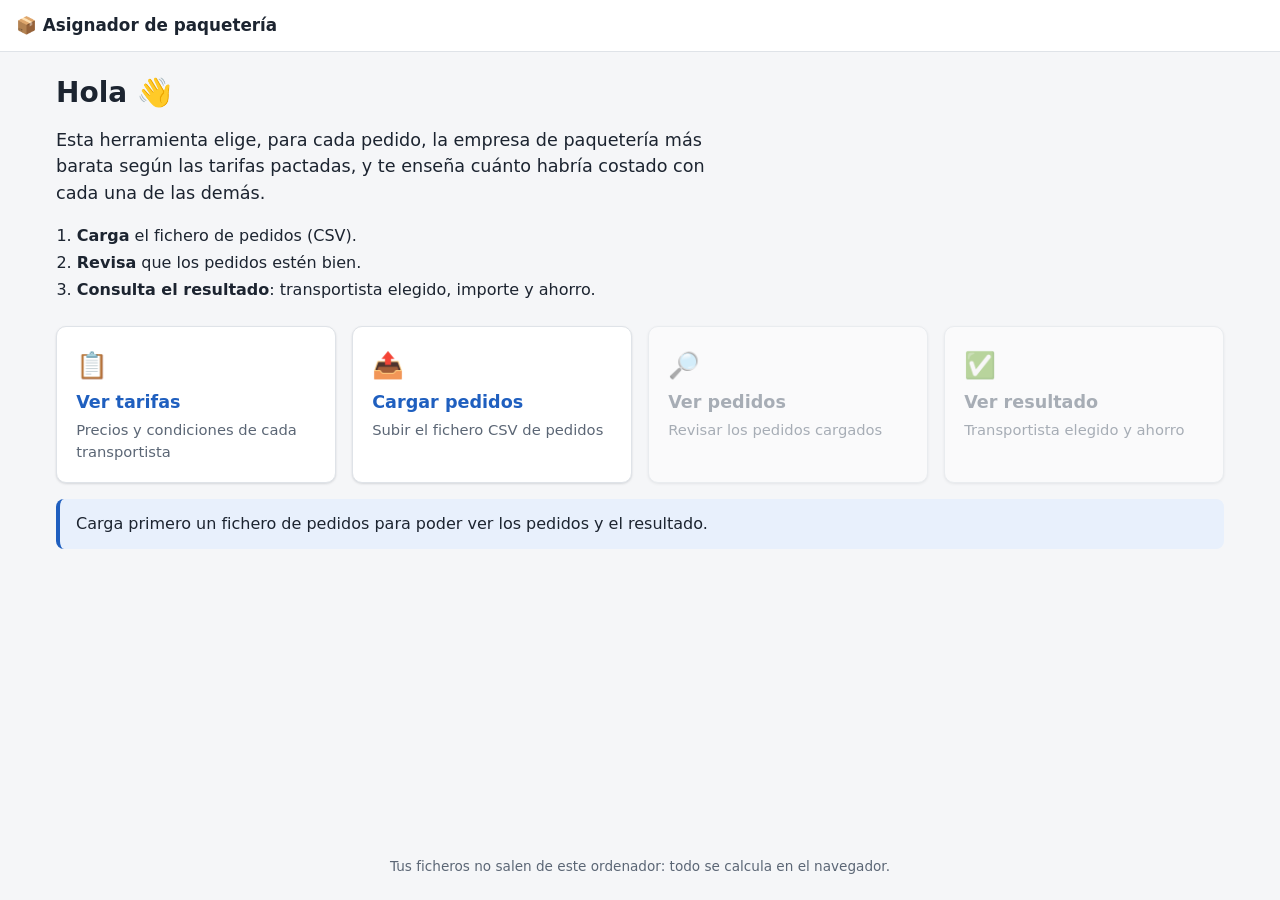
<file: index.html>
<!doctype html>
<html lang="es">
<head>
  <meta charset="utf-8">
  <meta name="viewport" content="width=device-width, initial-scale=1">
  <title>Asignador de paquetería</title>
  <meta name="description" content="Elige el transportista más barato para cada pedido a partir de las tarifas pactadas.">
  <link rel="icon" href="data:image/svg+xml,<svg xmlns='http://www.w3.org/2000/svg' viewBox='0 0 100 100'><text y='.9em' font-size='90'>📦</text></svg>">
  <link rel="stylesheet" href="css/estilos.css">
  <script type="module" src="src/ui/app.js"></script>
</head>
<body>
  <header class="barra">
    <a href="#home" class="marca"><span aria-hidden="true">📦</span> Asignador de paquetería</a>
  </header>

  <main id="contenido" tabindex="-1">
    <p id="arranque" class="nota">Cargando tarifas…</p>
    <section id="pantalla-home" class="pantalla" hidden></section>
    <section id="pantalla-cargar" class="pantalla" hidden></section>
    <section id="pantalla-tarifas" class="pantalla" hidden></section>
    <section id="pantalla-pedidos" class="pantalla" hidden></section>
    <section id="pantalla-resultado" class="pantalla" hidden></section>
  </main>

  <footer class="pie">
    Tus ficheros no salen de este ordenador: todo se calcula en el navegador.
  </footer>
</body>
</html>
</file>
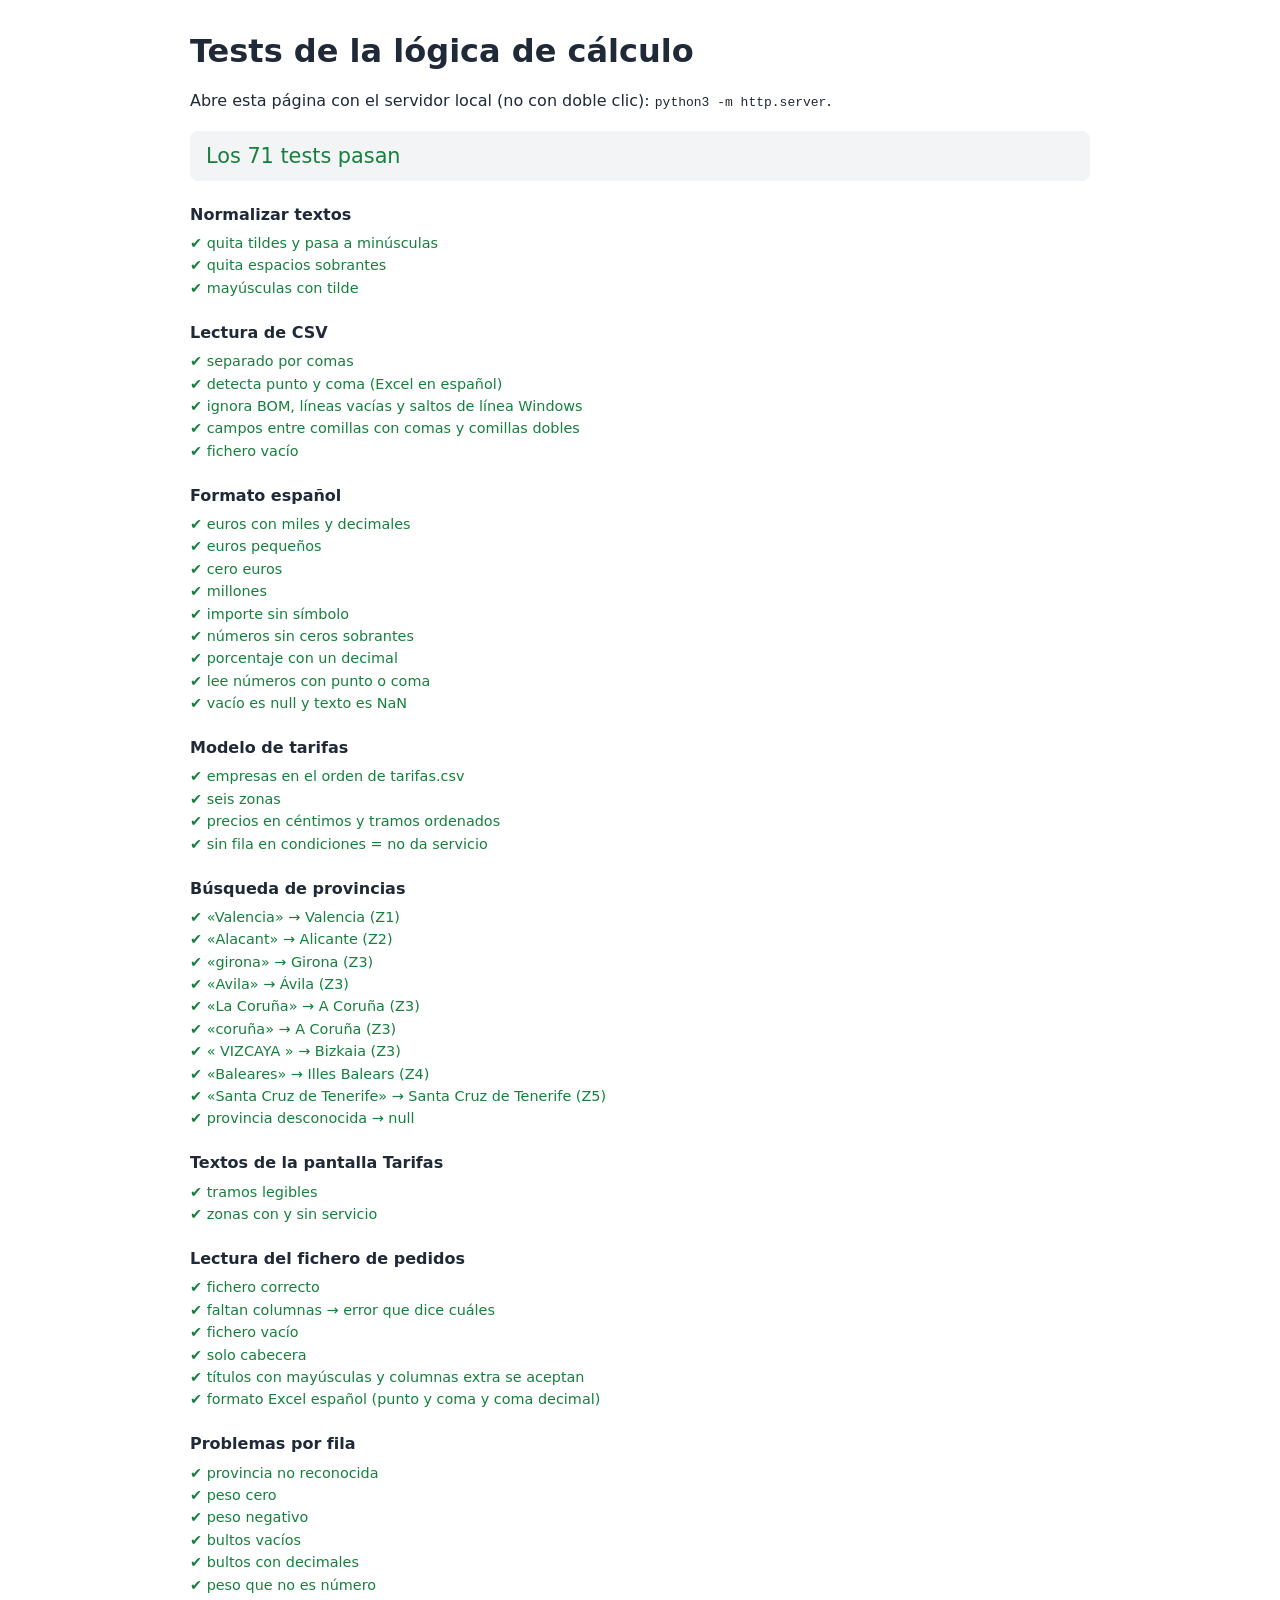
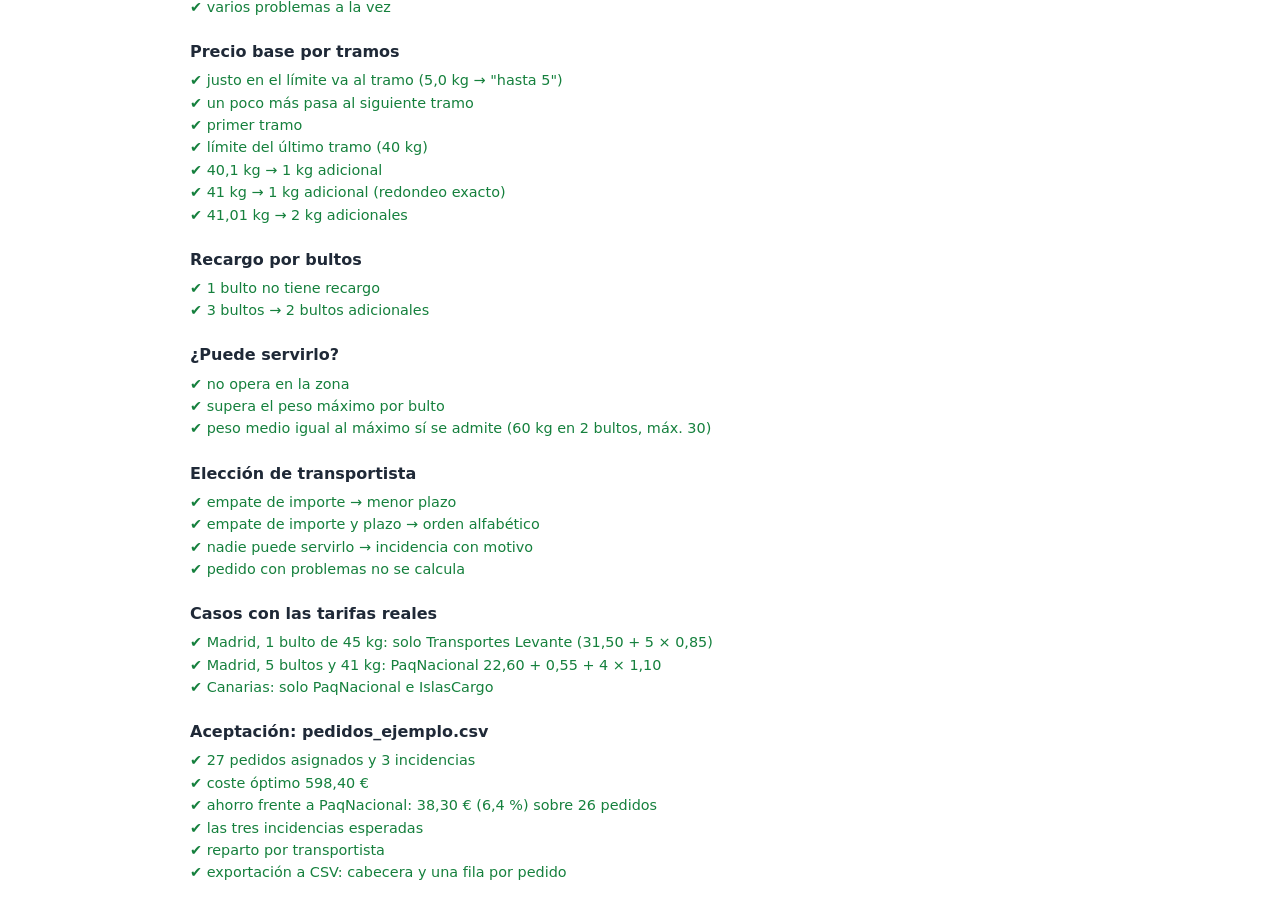
<file: tests.html>
<!doctype html>
<html lang="es">
<head>
  <meta charset="utf-8">
  <meta name="viewport" content="width=device-width, initial-scale=1">
  <title>Tests</title>
  <style>
    body { font-family: system-ui, sans-serif; max-width: 900px; margin: 2rem auto; padding: 0 1rem; color: #1f2937; }
    h2 { font-size: 1rem; margin: 1.5rem 0 .5rem; }
    ul { list-style: none; padding: 0; margin: 0; }
    li { padding: .2rem 0; font-size: .9rem; }
    .bien { color: #15803d; }
    .mal { color: #b91c1c; font-weight: 600; }
    .resumen { font-size: 1.3rem; padding: .8rem 1rem; border-radius: 8px; background: #f3f4f6; }
  </style>
</head>
<body>
  <h1>Tests de la lógica de cálculo</h1>
  <p>Abre esta página con el servidor local (no con doble clic): <code>python3 -m http.server</code>.</p>
  <div id="salida"></div>
  <script type="module">
    import { ejecutar } from './tests/runner.js';
    import './tests/basicos.test.js';
    import './tests/tarifas.test.js';
    import './tests/pedidos.test.js';
    import './tests/calculo.test.js';
    import './tests/aceptacion.test.js';
    ejecutar(document.getElementById('salida'));
  </script>
</body>
</html>
</file>
<file: css/estilos.css>
:root {
  --fondo: #f5f6f8;
  --superficie: #ffffff;
  --texto: #1c2430;
  --texto-suave: #5b6675;
  --borde: #dfe3e8;
  --primario: #1f5fbf;
  --primario-hover: #184c99;
  --primario-suave: #e8f0fc;
  --sobre-primario: #ffffff;
  --elegido: #dff3e6;
  --elegido-texto: #14653a;
  --aviso: #fff4e0;
  --aviso-borde: #f0b44c;
  --aviso-texto: #8a4b00;
  --error: #fdecec;
  --error-borde: #e07070;
  --error-texto: #9b1c1c;
  --exito: #e7f6ec;
  --exito-texto: #14653a;
  --radio: 10px;
  --sombra: 0 1px 2px rgb(16 24 40 / .06), 0 1px 3px rgb(16 24 40 / .08);
  color-scheme: light;
}

@media (prefers-color-scheme: dark) {
  :root {
    --fondo: #12161c;
    --superficie: #1b2129;
    --texto: #e6e9ee;
    --texto-suave: #9aa5b4;
    --borde: #2e3743;
    --primario: #6ea3f0;
    --primario-hover: #8db8f5;
    --primario-suave: #1d2b40;
    --sobre-primario: #0d1420;
    --elegido: #173a26;
    --elegido-texto: #8fe0ad;
    --aviso: #3a2c12;
    --aviso-borde: #a4752a;
    --aviso-texto: #f3c77a;
    --error: #3d1b1b;
    --error-borde: #b55454;
    --error-texto: #f5a3a3;
    --exito: #16301f;
    --exito-texto: #8fe0ad;
    --sombra: none;
    color-scheme: dark;
  }
}

* { box-sizing: border-box; }

body {
  margin: 0;
  font-family: system-ui, -apple-system, "Segoe UI", Roboto, sans-serif;
  font-size: 16px;
  line-height: 1.5;
  background: var(--fondo);
  color: var(--texto);
  min-height: 100vh;
  display: flex;
  flex-direction: column;
}

.barra {
  background: var(--superficie);
  border-bottom: 1px solid var(--borde);
  padding: .8rem 16px;
}
.marca { font-weight: 700; color: var(--texto); text-decoration: none; font-size: 1.05rem; }

main { flex: 1; width: 100%; max-width: 1200px; margin: 0 auto; padding: 1.5rem 16px 3rem; outline: none; }
.pie { text-align: center; color: var(--texto-suave); font-size: .85rem; padding: 1rem 16px 1.5rem; }

h1 { font-size: 1.75rem; margin: 0 0 .25rem; line-height: 1.2; outline: none; }
h2 { font-size: 1.3rem; margin: 0 0 .5rem; }
h4 { font-size: .95rem; margin: 1rem 0 .4rem; }
code { background: var(--primario-suave); padding: .05rem .35rem; border-radius: 4px; font-size: .9em; }

.cabecera-pantalla { display: flex; gap: 1rem; justify-content: space-between; align-items: flex-start; margin-bottom: 1.5rem; flex-wrap: wrap; }
.subtitulo { margin: 0; color: var(--texto-suave); }

.intro { font-size: 1.1rem; max-width: 60ch; }
.pasos { padding-left: 1.3rem; margin: 0 0 1.5rem; }
.pasos li { margin: .2rem 0; }

/* --- Botones --- */
.boton {
  display: inline-flex; align-items: center; gap: .4rem;
  font: inherit; font-weight: 600;
  padding: .6rem 1.1rem;
  border-radius: 8px;
  border: 1px solid var(--primario);
  background: var(--primario);
  color: var(--sobre-primario);
  cursor: pointer;
  white-space: nowrap;
}
.boton:hover { background: var(--primario-hover); border-color: var(--primario-hover); }
.boton.secundario { background: var(--superficie); color: var(--primario); border-color: var(--borde); }
.boton.secundario:hover { border-color: var(--primario); background: var(--primario-suave); }
:focus-visible { outline: 3px solid var(--primario); outline-offset: 2px; }

.acciones { display: flex; gap: .75rem; flex-wrap: wrap; margin: 1.25rem 0; }

/* --- Menú de inicio --- */
.menu { display: grid; grid-template-columns: repeat(auto-fit, minmax(220px, 1fr)); gap: 1rem; margin: 1rem 0; }
.opcion {
  font: inherit; text-align: left; color: var(--texto);
  display: flex; flex-direction: column; gap: .25rem;
  padding: 1.2rem; border-radius: var(--radio);
  border: 1px solid var(--borde); background: var(--superficie); box-shadow: var(--sombra);
  cursor: pointer; transition: border-color .15s, transform .15s;
}
.opcion:hover:not(:disabled) { border-color: var(--primario); transform: translateY(-2px); }
.opcion:disabled { cursor: not-allowed; opacity: .5; }
.opcion-icono { font-size: 1.6rem; }
.opcion-titulo { font-weight: 700; font-size: 1.1rem; color: var(--primario); }
.opcion:disabled .opcion-titulo { color: var(--texto-suave); }
.opcion-texto { color: var(--texto-suave); font-size: .92rem; }

/* --- Mensajes --- */
.mensaje { padding: .8rem 1rem; border-radius: 8px; border-left: 4px solid; margin: 1rem 0; }
.mensaje p { margin: .4rem 0 0; }
.mensaje.info { background: var(--primario-suave); border-color: var(--primario); }
.mensaje.exito { background: var(--exito); border-color: var(--exito-texto); color: var(--exito-texto); }
.mensaje.aviso { background: var(--aviso); border-color: var(--aviso-borde); color: var(--aviso-texto); }
.mensaje.error { background: var(--error); border-color: var(--error-borde); color: var(--error-texto); }
.nota { color: var(--texto-suave); }

/* --- Carga de fichero --- */
.oculto { position: absolute; width: 1px; height: 1px; opacity: 0; pointer-events: none; }
.zona-carga {
  display: flex; flex-direction: column; align-items: center; gap: .3rem;
  padding: 2.5rem 1rem; text-align: center;
  border: 2px dashed var(--borde); border-radius: var(--radio);
  background: var(--superficie); cursor: pointer; transition: border-color .15s, background .15s;
}
.zona-carga:hover, .zona-carga.encima { border-color: var(--primario); background: var(--primario-suave); }
.zona-carga:focus-within { outline: 3px solid var(--primario); outline-offset: 2px; }
.zona-icono { font-size: 2.2rem; }
.zona-titulo { font-weight: 700; font-size: 1.15rem; }
.zona-texto { color: var(--texto-suave); }
.enlace { color: var(--primario); text-decoration: underline; }
.ayuda { margin-top: 1rem; background: var(--superficie); border: 1px solid var(--borde); border-radius: var(--radio); padding: .8rem 1rem; }
.ayuda summary { cursor: pointer; font-weight: 600; }

/* --- Tarifas --- */
.fichas { display: grid; gap: 1.25rem; }
.ficha { background: var(--superficie); border: 1px solid var(--borde); border-radius: var(--radio); padding: 1.25rem; box-shadow: var(--sombra); }
.ficha-resumen { color: var(--texto-suave); margin: 0 0 .8rem; }
.zona { border-top: 1px solid var(--borde); }
.zona summary { display: flex; flex-wrap: wrap; justify-content: space-between; gap: .3rem 1rem; padding: .7rem 0; cursor: pointer; }
.zona-nombre { font-weight: 600; }
.zona-resumen { color: var(--texto-suave); font-size: .92rem; }
.zona-cuerpo { display: grid; grid-template-columns: repeat(auto-fit, minmax(260px, 1fr)); gap: 0 2rem; padding-bottom: 1rem; }
.zona-cuerpo ul { margin: 0; padding-left: 1.2rem; }
.zona-cuerpo h4:first-child { margin-top: 0; }
.tramos { font-variant-numeric: tabular-nums; }
.provincias { color: var(--texto-suave); font-size: .92rem; margin: 0; }

/* --- Tarjetas de resumen --- */
.tarjetas { display: grid; grid-template-columns: repeat(auto-fit, minmax(220px, 1fr)); gap: 1rem; margin-bottom: 1rem; }
.tarjeta { background: var(--superficie); border: 1px solid var(--borde); border-radius: var(--radio); padding: 1rem 1.1rem; box-shadow: var(--sombra); display: flex; flex-direction: column; gap: .3rem; }
.tarjeta-aviso { border-color: var(--aviso-borde); background: var(--aviso); }
.tarjeta-etiqueta { font-size: .85rem; font-weight: 600; color: var(--texto-suave); text-transform: uppercase; letter-spacing: .03em; }
.tarjeta-valor { font-size: 1.8rem; font-weight: 700; font-variant-numeric: tabular-nums; line-height: 1.2; }
.tarjeta-valor small { font-size: .95rem; font-weight: 500; color: var(--texto-suave); }
.tarjeta-valor.ahorro { color: var(--elegido-texto); }
.tarjeta-nota { margin: 0; font-size: .88rem; color: var(--texto-suave); }
.texto-aviso { color: var(--aviso-texto); font-weight: 600; }
.tarjeta select { font: inherit; padding: .35rem .5rem; border-radius: 6px; border: 1px solid var(--borde); background: var(--superficie); color: var(--texto); max-width: 100%; }

.reparto { list-style: none; margin: .2rem 0 0; padding: 0; display: grid; gap: .35rem; font-size: .9rem; }
.reparto li { display: grid; grid-template-columns: minmax(0, 8.5rem) 1fr 1.8rem; align-items: center; gap: .5rem; }
.reparto-nombre { overflow: hidden; text-overflow: ellipsis; white-space: nowrap; }
.reparto-barra { height: .6rem; background: var(--primario-suave); border-radius: 4px; overflow: hidden; }
.reparto-barra span { display: block; height: 100%; background: var(--primario); border-radius: 4px; }
.reparto-num { text-align: right; font-weight: 700; font-variant-numeric: tabular-nums; }

/* --- Barra de herramientas y leyenda --- */
.barra-herramientas { display: flex; flex-wrap: wrap; align-items: center; gap: .5rem 1rem; margin: 1.5rem 0 .5rem; }
.barra-herramientas select { font: inherit; padding: .45rem .6rem; border-radius: 6px; border: 1px solid var(--borde); background: var(--superficie); color: var(--texto); }
.barra-herramientas .boton { margin-left: auto; }
.contador { margin: 0; color: var(--texto-suave); font-size: .9rem; }
.leyenda { font-size: .88rem; color: var(--texto-suave); margin: .25rem 0 .75rem; }
.muestra-elegido { background: var(--elegido); color: var(--elegido-texto); font-weight: 700; padding: 0 .35rem; border-radius: 4px; }

/* --- Tablas --- */
.tabla-contenedor { overflow-x: auto; background: var(--superficie); border: 1px solid var(--borde); border-radius: var(--radio); box-shadow: var(--sombra); }
table { width: 100%; border-collapse: collapse; font-size: .93rem; }
th, td { padding: .6rem .75rem; text-align: left; border-bottom: 1px solid var(--borde); vertical-align: top; }
th { background: var(--fondo); font-size: .85rem; color: var(--texto-suave); white-space: nowrap; position: sticky; top: 0; }
tbody tr:last-child td { border-bottom: none; }
tbody tr:hover { background: color-mix(in srgb, var(--primario-suave) 50%, transparent); }
.num { text-align: right; font-variant-numeric: tabular-nums; white-space: nowrap; }
th.num .ordenar { justify-content: flex-end; }
.importe { font-weight: 700; }
.secundario { color: var(--texto-suave); font-size: .88em; }
.vacio { text-align: center; color: var(--texto-suave); padding: 2rem; }

.ordenar { all: unset; cursor: pointer; display: inline-flex; gap: .3rem; align-items: center; width: 100%; }
.ordenar:hover { color: var(--texto); }
.ordenar:focus-visible { outline: 3px solid var(--primario); outline-offset: 2px; }
.flecha { font-size: .7rem; }

td.elegido { background: var(--elegido); color: var(--elegido-texto); font-weight: 700; }

.fila-incidencia, .fila-incidencia:hover { background: var(--aviso); }
.fila-incidencia td:first-child { box-shadow: inset 4px 0 0 var(--aviso-borde); }
.problema { display: flex; flex-direction: column; gap: .15rem; margin: .1rem 0; }
.etiqueta { display: inline-block; width: fit-content; font-size: .78rem; font-weight: 700; padding: .1rem .5rem; border-radius: 999px; }
.etiqueta.ok { background: var(--exito); color: var(--exito-texto); }
.etiqueta.aviso { background: var(--aviso-borde); color: #fff; }
.detalle { font-size: .85rem; color: var(--aviso-texto); max-width: 42ch; white-space: normal; }

/* Motivo al pasar el ratón (o al enfocar con el teclado) sobre «—» */
.no-sirve { display: inline-block; padding: 0 .4rem; color: var(--texto-suave); cursor: help; border-bottom: 1px dotted var(--texto-suave); }
.ayuda-flotante {
  position: fixed; z-index: 100; pointer-events: none;
  max-width: 260px; padding: .45rem .6rem; border-radius: 6px;
  background: #1c2430; color: #fff;
  font-size: .82rem; line-height: 1.35;
  box-shadow: 0 4px 12px rgb(0 0 0 / .25);
}
@media (prefers-color-scheme: dark) { .ayuda-flotante { background: #e6e9ee; color: #12161c; } }
.solo-lector { position: absolute; width: 1px; height: 1px; overflow: hidden; clip: rect(0 0 0 0); }

@media (max-width: 640px) {
  h1 { font-size: 1.45rem; }
  .cabecera-pantalla { flex-direction: column; }
  .barra-herramientas .boton { margin-left: 0; }
  .tarjeta-valor { font-size: 1.5rem; }
}

td:first-child, .tabla-resultado td:nth-child(2) { white-space: nowrap; }
[tabindex="-1"]:focus { outline: none; }
.desplegar { margin: -.5rem 0 1rem; }
</file>
